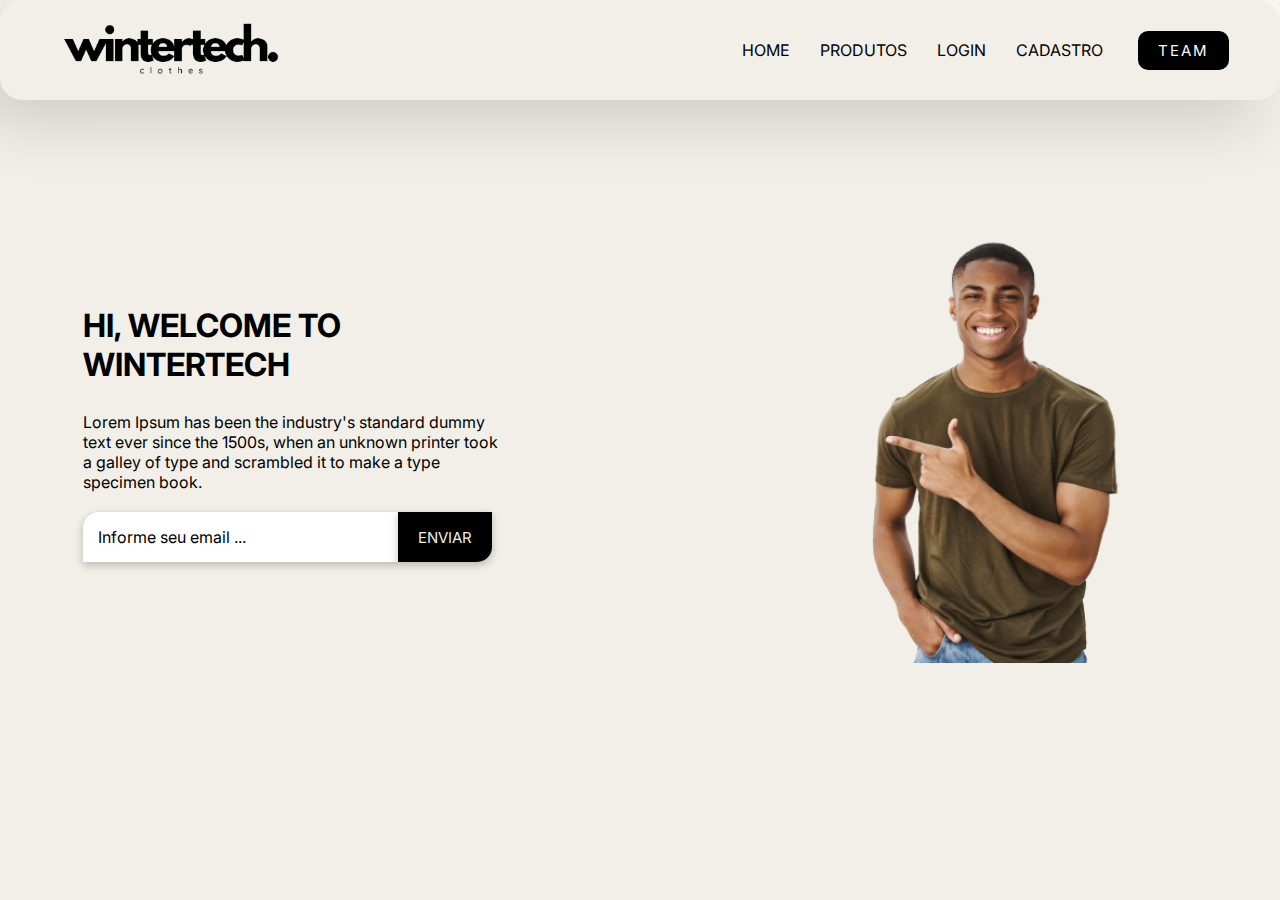
<file: index.html>
<!DOCTYPE html>
<html lang="pt-br">
<head>
    <meta charset="UTF-8">
    <meta http-equiv="X-UA-Compatible" content="IE=edge">
    <meta name="viewport" content="width=device-width, initial-scale=1.0">
    <link rel="stylesheet" href="https://cdnjs.cloudflare.com/ajax/libs/font-awesome/6.4.0/css/all.min.css" integrity="sha512-iecdLmaskl7CVkqkXNQ/ZH/XLlvWZOJyj7Yy7tcenmpD1ypASozpmT/E0iPtmFIB46ZmdtAc9eNBvH0H/ZpiBw==" crossorigin="anonymous" referrerpolicy="no-referrer" />
    <link rel="stylesheet" type="text/css" href="StyleHome.css" />
    <script src="JSHome.js" defer></script>
    <title>Wintertech</title>
</head>

<body>
    <div class="container-menu">
      <!-- START NAV MENU -->
        <nav>
            <div class="logo">
                <img src="IMG/Logo.png">
            </div>
            <ul>
                <li><a href="#">Home</a></li>
                <li><a href="#">Produtos</a></li>
                <li><a href="#">Login</a></li>
                <li><a href="#">Cadastro</a></li>
                <button class="team">TEAM</button>
                
            </ul>
            <div class="menu-icon">
                <img src="IMG/menu-outline.png">
            </div>
        </nav>
    </div>
    <!-- END NAV MENU-->
    <main>
        <div class="text-ind">
            <h1>hi, welcome to Wintertech</h1>
            <p>
                Lorem Ipsum has been the industry's standard dummy 
                text ever since the 1500s, when an unknown printer 
                took a galley of type and scrambled it to make a type 
                specimen book.
            </p>
            <div class="input-bx">
                <input type="email" id="email" placeholder="Informe seu email ...">
                <button>ENVIAR</button>
            </div>
        </div>

        <div class="img-bx">
            <img src="IMG/Png model 1.png">
        </div>
        
    </main>

    

</body>


</div>
</html>
</file>
<file: StyleHome.css>
@import url('https://fonts.googleapis.com/css2?family=Inter:wght@100;200;300;400;500;600&display=swap');
  /* -- BODY -- */
*{
    padding: 0;
    margin: 0;
    font-family: 'Inter', sans-serif;
    box-sizing: border-box;
    
}
body{
  background-color: var(--color-neutral-0);
  min-height: 100vh;
}

/* -- START MENU -- */
.container-menu{
  max-width: 1400px;
  margin: 0 auto;
  padding: 0 4%;
  border-radius: 22px;
  background: #f1efe7;
  box-shadow:  -20px 20px 60px #cdcbc4,
               20px -20px 60px #ffffff;
}
nav{
  display: flex;
  justify-content: space-between;
  align-items: center;
  height: 100px;
}
nav .menu-icon{
  cursor: pointer;
  display: none;
  
  
}
.menu-icon img{
  max-width: 50px;
  max-height: 100px;
  
  
}
nav .logo img{
  padding-top: 15px;
  max-width:250px;
  max-height: 200px;
}
nav ul{
  display: flex;
  list-style: none;
  align-items: center;
}
nav ul li{
  padding: 0 15px;
}
nav ul li a{
  text-decoration: none;
  font-size: 16px;
  text-transform: uppercase;
  color: var(--color-neutral-10);
}
nav ul button{
  border-radius: 10px;
  padding: 10px 20px;
  background-color: var(--color-neutral-10);
  color: var(--color-neutral-40);
  letter-spacing: 2px;
  border: none;
  margin-left: 20px;
  font-size: 15px;
  cursor: pointer;
}


:root{
  --color-neutral-0: #f1efe7;
  --color-neutral-10: #000000;
  --color-neutral-40: #fcfcfc;

}

@media (max-width:970px) {
  nav .menu-icon{
    display: block;
    transition: margin-right 2s, color 1s;
  }
  nav ul{
    position: fixed;
    width: 60%;
    height: 100%;
    top: 0;
    left: 0;
    transform: translateX(-100%);
    display: flex;
    align-items: center;
    flex-direction: column;
    justify-content: center;
    transition: 0.3s ease-in;
    background-color: var(--color-neutral-0);
    box-shadow: 0 2px 4px rgba(0, 0, 0, 0.3);
    font-weight: bold;
    
  }
  nav ul.active{
    transform: translateX(0);
    
  }
  nav ul li{
    padding: 10px;
  }
  nav ul li a{
    font-size: 18px;
    color: var(--color-neutral-10);
  }
  nav ul button{
    font-size: 18px;
    margin: 10px;
  }
  .text-ind h1{
    width: 100%;
    text-align: center;
 
  }

 main{
  flex-direction: column;
 }
  .text-ind,
  .img-bx{
    width: 100%;
    text-align: center;
  }

  .text-ind{
    margin-bottom: 40px;
  }
  .text-ind .input-bx{
    justify-content: center;
  }

    
}

a {
  position: relative;
  color: var(--color-neutral-10);
  text-decoration: none;

}

a:hover {
  color: var(--color-neutral-10);
}

a::before {
  content: "";
  position: absolute;
  display: block;
  width: 100%;
  height: 2px;
  bottom: 0;
  left: 0;
  background-color: var(--color-neutral-10);
  transform: scaleX(0);
  transform-origin: top left;
  transition: transform 0.3s ease;
}

a:hover::before {
  transform: scaleX(1);
}

.team:hover {
  transform: scale(1.1);
  box-shadow: 0 0 10px rgba(0, 0, 0, 0.5);
  transition: 0.6s;
  
}

/* -- END MENU -- */

main{
  margin-top: 8%;
  margin-left: 5%;
  padding: 1.5%;
  display: flex;
  align-items: center;
  justify-content: space-between;
}
.text-ind {
  width: 38%;
}
.text-ind h1{
  font-size: 2rem;
  text-transform: uppercase;
}
.text-ind p{
  color: var(--color-neutral-10);
  font-weight: 400px;
  margin-top: 28px;
  
}
.text-ind .input-bx{
  margin: 20px 0;
  display: flex;
}

.text-ind .input-bx input{
  width: 75%;
  border-radius: 1em 0 0 0;
  display: block;
  height: 50px;
  padding: 10px;
  border: none;
  outline: none;
  color: #000000;
  font-size: 16px;
  box-shadow: rgba(0, 0, 0, 0.24) 0px 3px 8px;
}

.text-ind .input-bx input::placeholder{
  color: var(--color-neutral-10);
  padding: 5px;
}

.text-ind .input-bx button{
  outline: none;
  border: none;
  border-radius: 0 0 1em;
  padding: 10px 20px;
  background-color: #000000;
  color: var(--color-neutral-0);
  cursor: pointer;
  font-size: 15px;
  box-shadow: rgba(0, 0, 0, 0.24) 0px 3px 8px;
}

.input-bx button:hover{
  box-shadow: rgba(0, 0, 0, 0.24) 0px 3px 8px;
  background-color: var(--color-neutral-40);
  transition: 0.9s;
  color: #000000;
  transform: scale(1.1) ;

}
.img-bx{
  width: 60%;
  margin-right: 6em;
  
}

.img-bx img{
  width: 100%;
  
  
}
</file>
